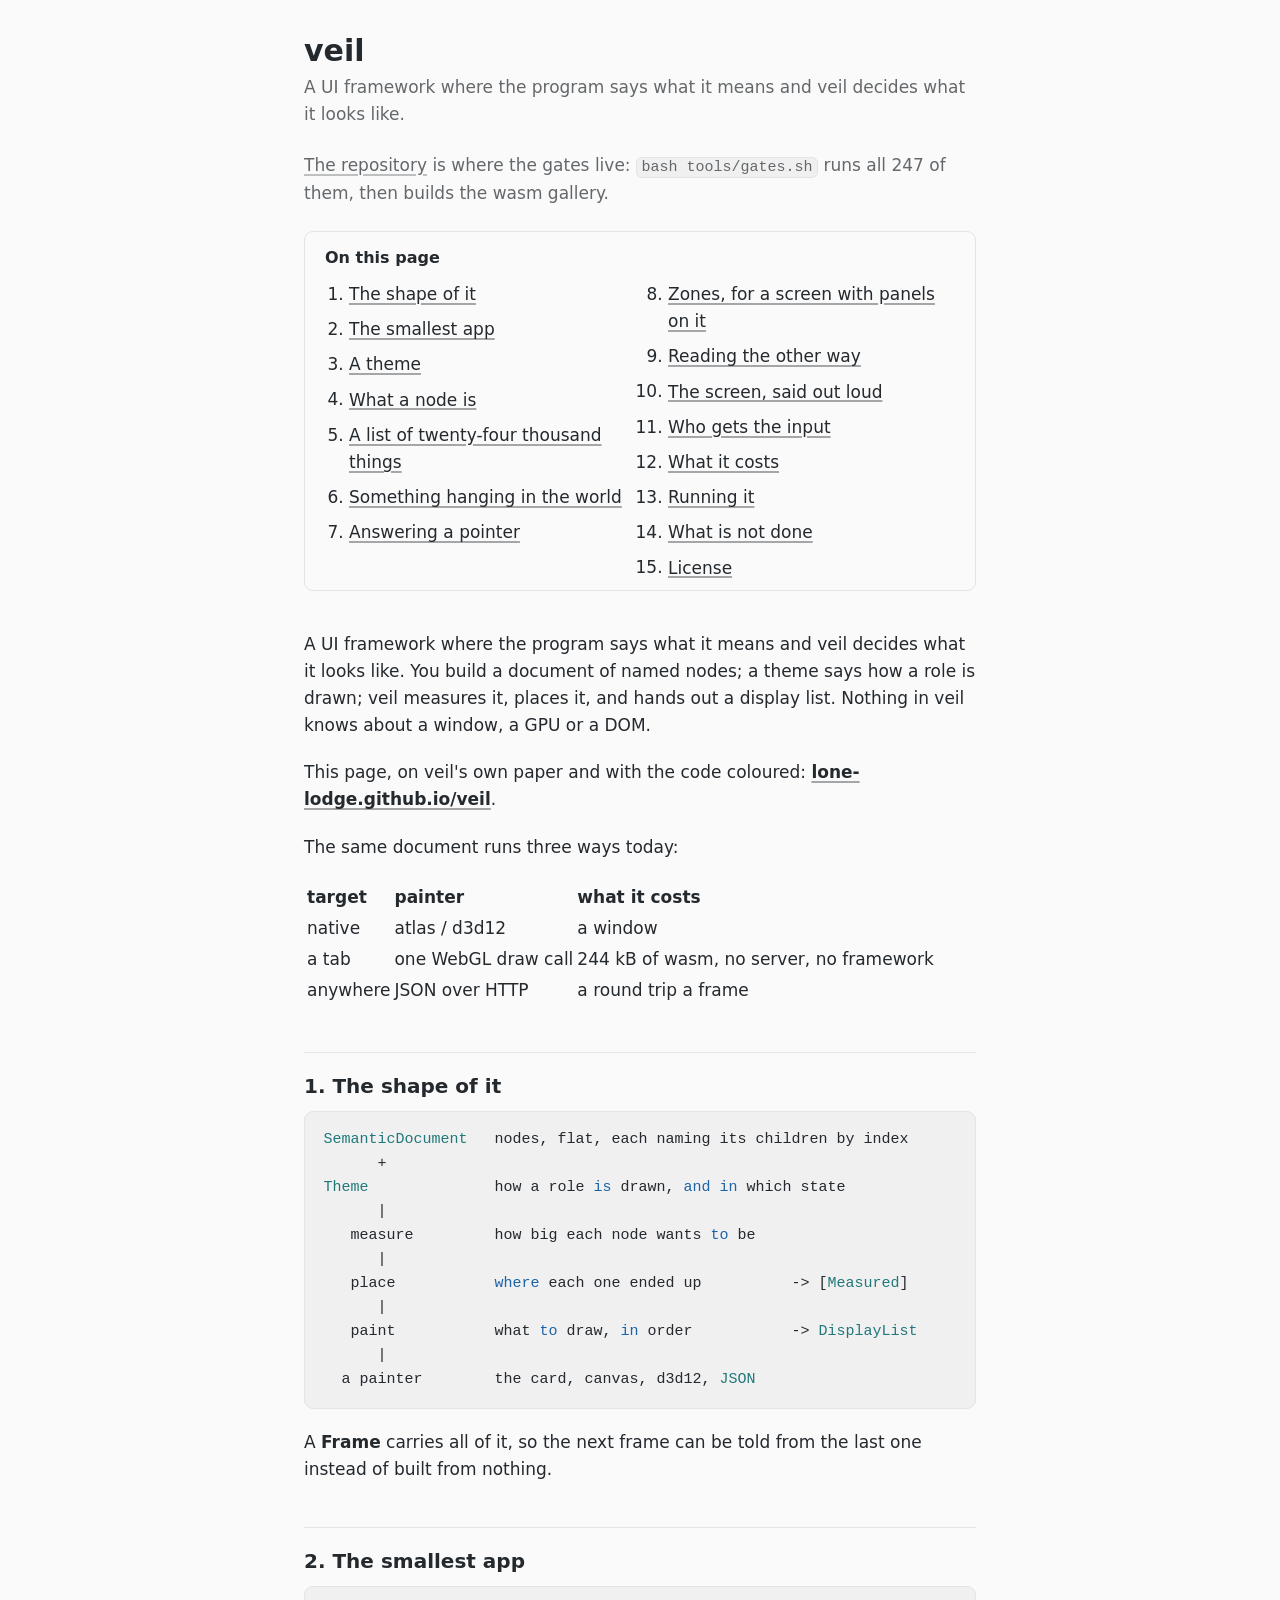
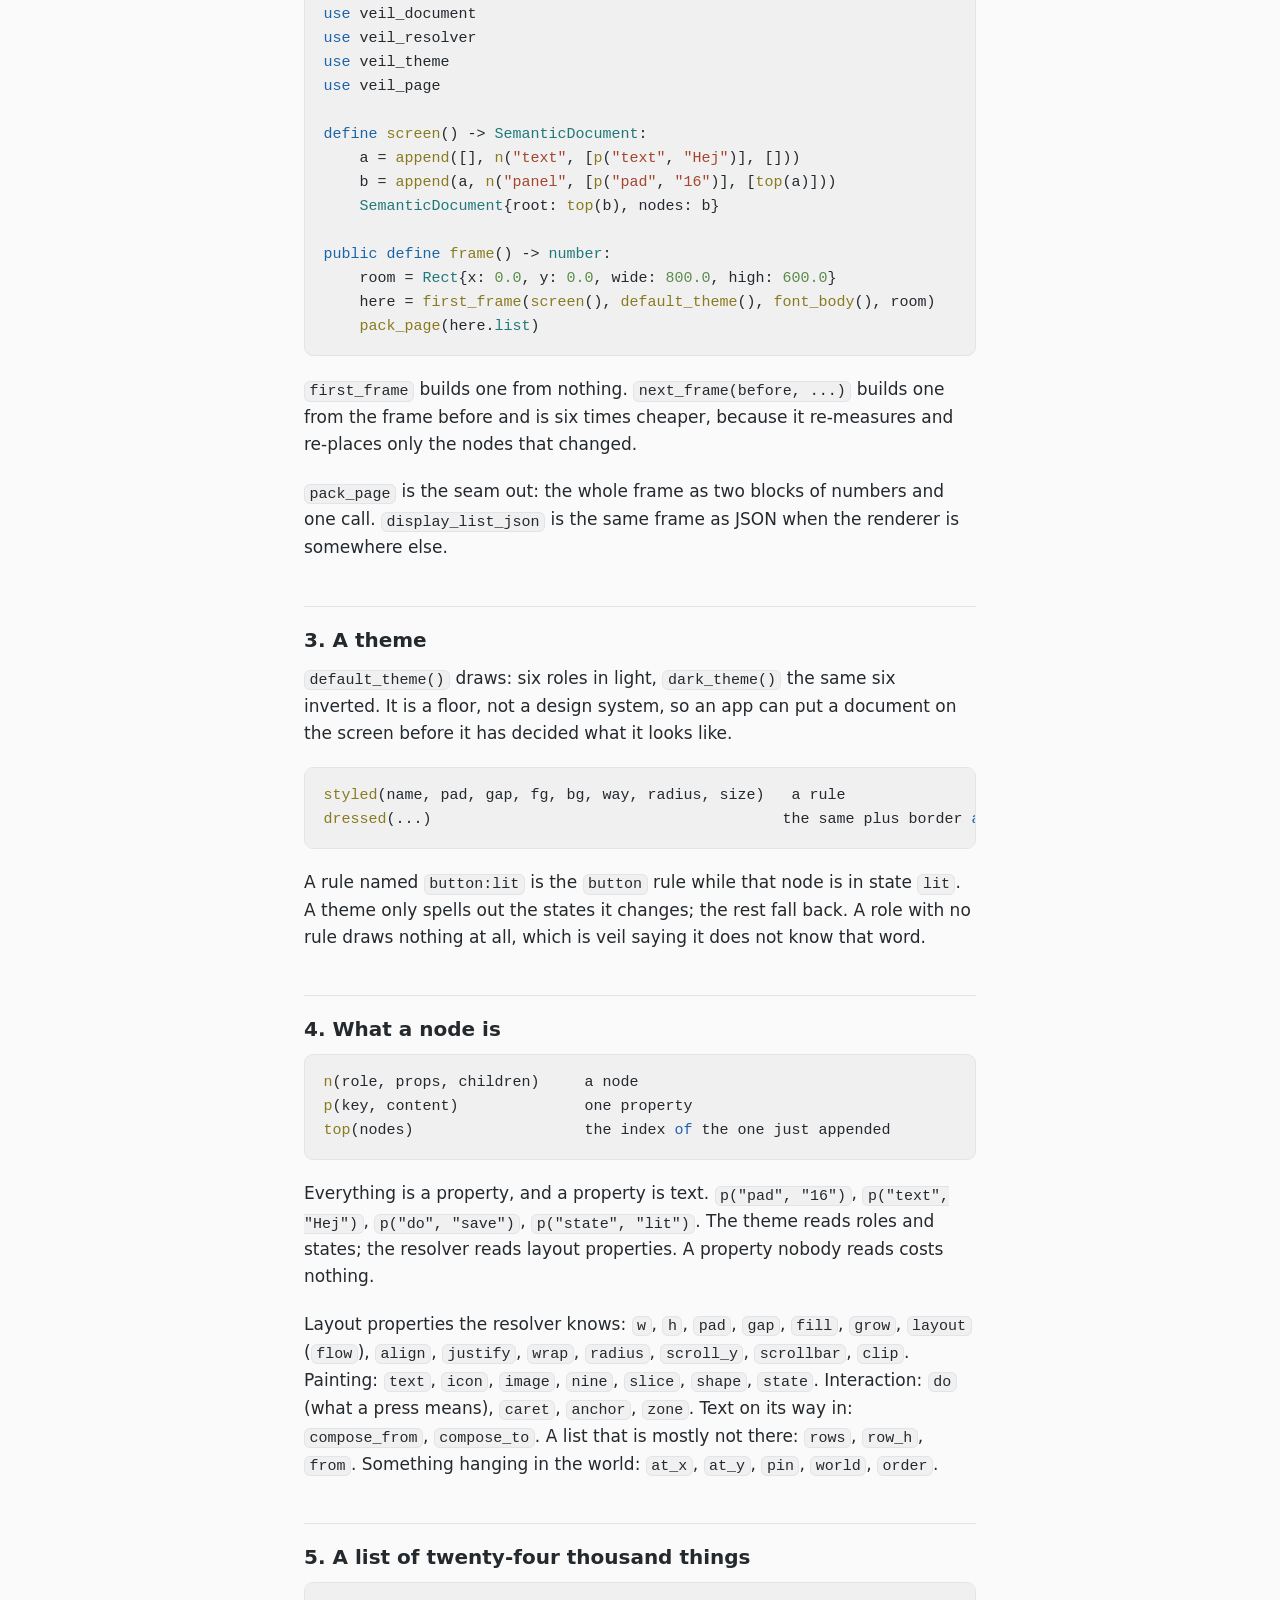
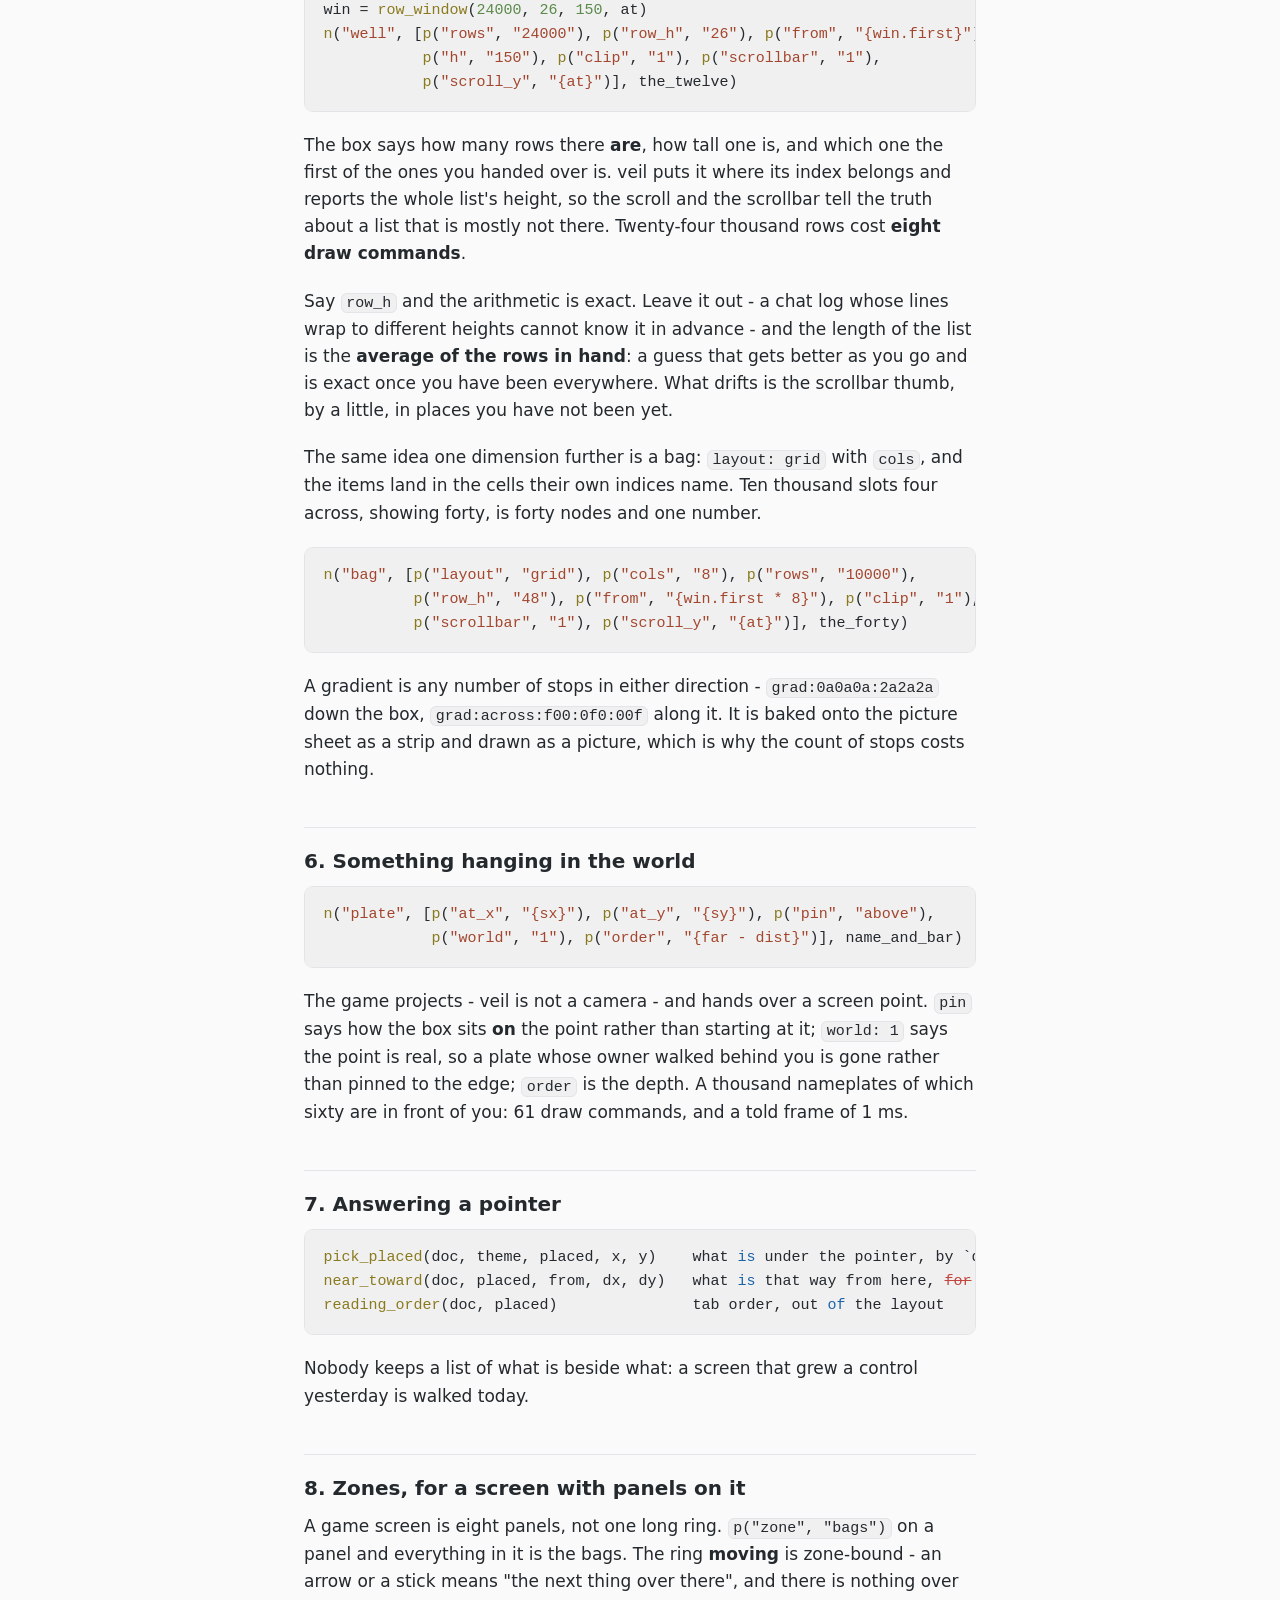
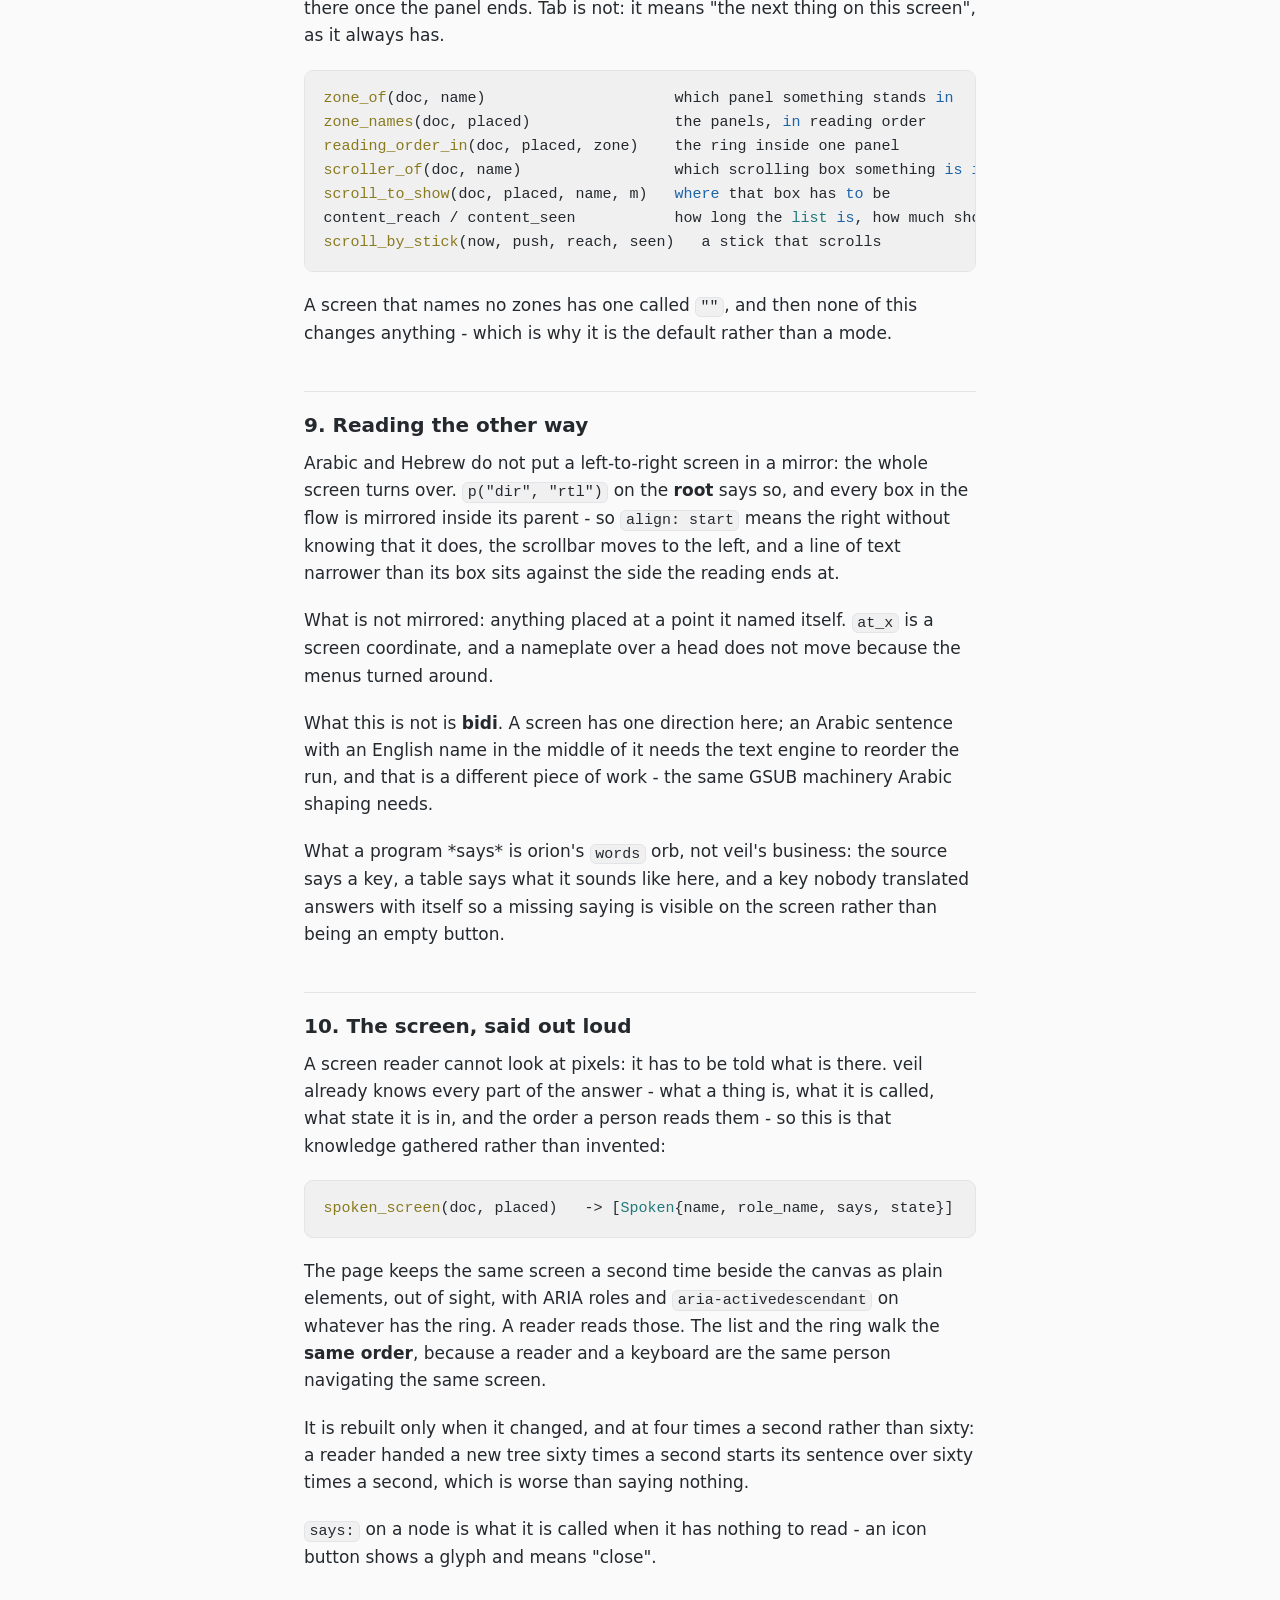
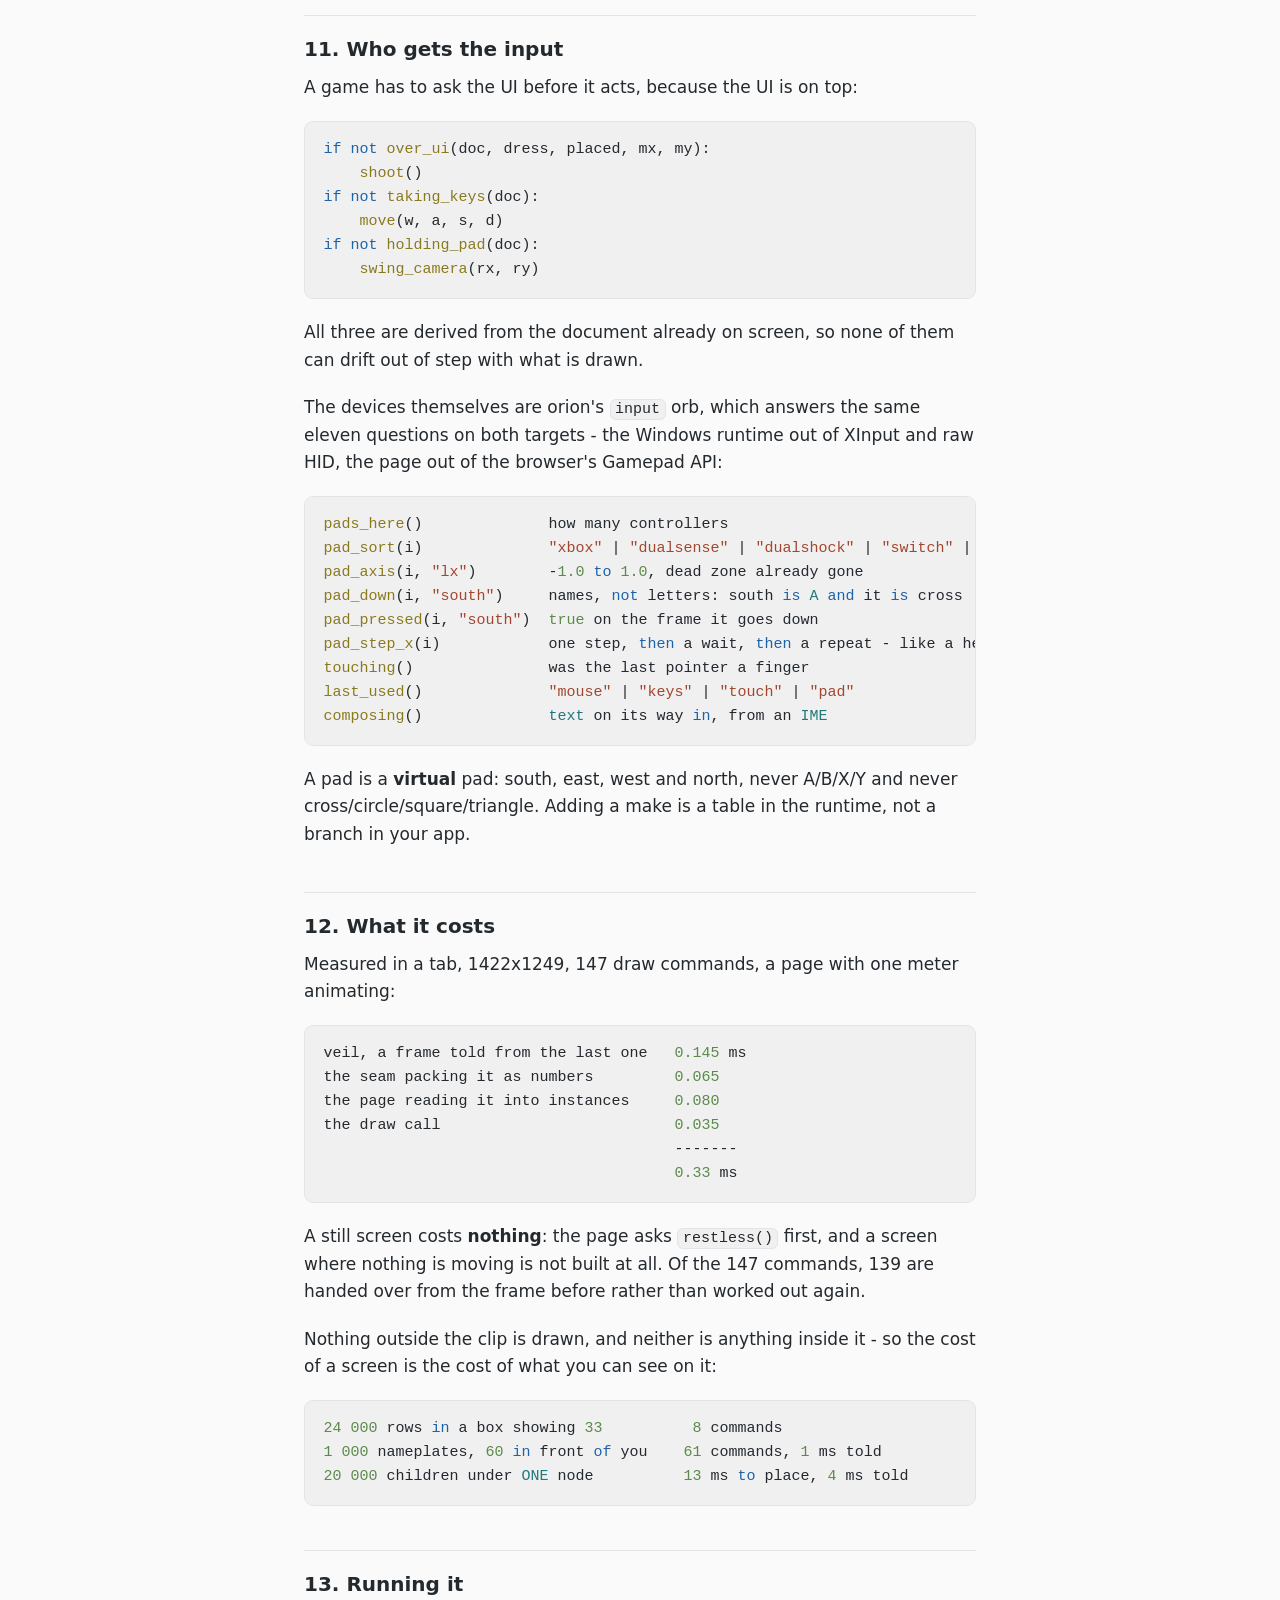
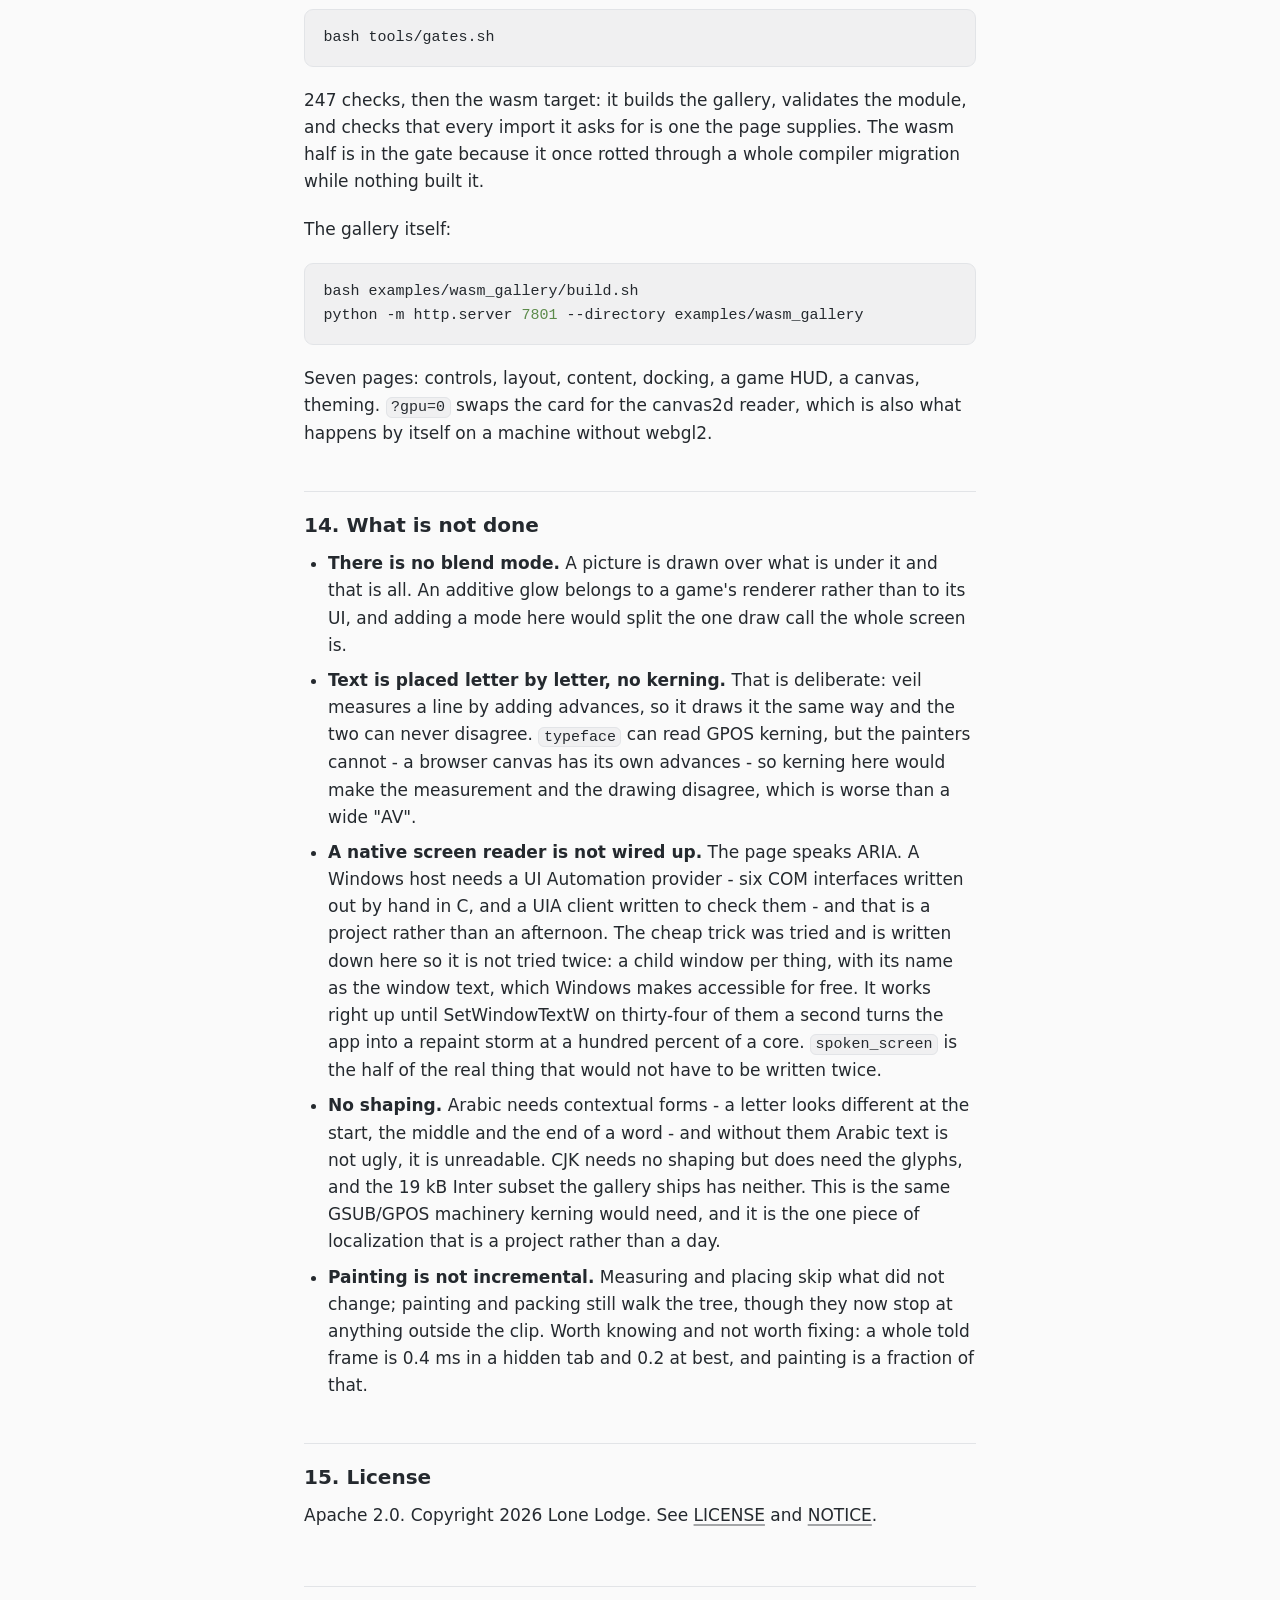
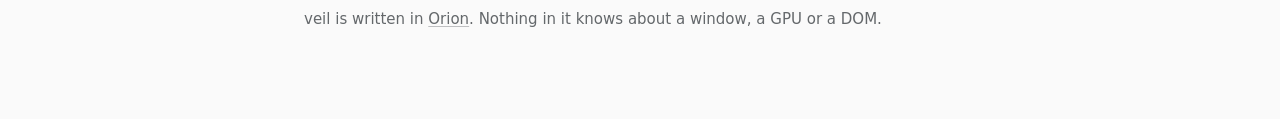
<file: docs/index.html>
<!DOCTYPE html>
<html lang="en">
<head>
<meta charset="utf-8">
<meta name="viewport" content="width=device-width, initial-scale=1">
<title>veil</title>
<meta name="description" content="A UI framework where the program says what it means and veil decides what it looks like.">
<link rel="stylesheet" href="style.css">
</head>
<body>

<a class="skip" href="#guide">Skip to the guide</a>

<header>
<h1>veil</h1>
<p class="lede">A UI framework where the program says what it means and veil decides what it looks like.</p>
<p class="lede"><a href="https://github.com/Lone-Lodge/veil">The repository</a>
is where the gates live: <code>bash tools/gates.sh</code> runs all 247 of them,
then builds the wasm gallery.</p>
</header>

<nav class="toc" aria-labelledby="toc-h">
<h2 class="toc-h" id="toc-h">On this page</h2>
<ol>
<li><a href="#the-shape-of-it">The shape of it</a></li>
<li><a href="#the-smallest-app">The smallest app</a></li>
<li><a href="#a-theme">A theme</a></li>
<li><a href="#what-a-node-is">What a node is</a></li>
<li><a href="#a-list-of-twenty-four-thousand-things">A list of twenty-four thousand things</a></li>
<li><a href="#something-hanging-in-the-world">Something hanging in the world</a></li>
<li><a href="#answering-a-pointer">Answering a pointer</a></li>
<li><a href="#zones-for-a-screen-with-panels-on-it">Zones, for a screen with panels on it</a></li>
<li><a href="#reading-the-other-way">Reading the other way</a></li>
<li><a href="#the-screen-said-out-loud">The screen, said out loud</a></li>
<li><a href="#who-gets-the-input">Who gets the input</a></li>
<li><a href="#what-it-costs">What it costs</a></li>
<li><a href="#running-it">Running it</a></li>
<li><a href="#what-is-not-done">What is not done</a></li>
<li><a href="#license">License</a></li>
</ol>
</nav>

<main id="guide">
<p>A UI framework where the program says what it means and veil decides what it looks like. You build a document of named nodes; a theme says how a role is drawn; veil measures it, places it, and hands out a display list. Nothing in veil knows about a window, a GPU or a DOM.</p>
<p>This page, on veil&#x27;s own paper and with the code coloured: <b><a href="https://lone-lodge.github.io/veil/">lone-lodge.github.io/veil</a></b>.</p>
<p>The same document runs three ways today:</p>
<table><thead><tr><th>target</th><th>painter</th><th>what it costs</th></tr></thead><tbody><tr><td>native</td><td>atlas / d3d12</td><td>a window</td></tr><tr><td>a tab</td><td>one WebGL draw call</td><td>244 kB of wasm, no server, no framework</td></tr><tr><td>anywhere</td><td>JSON over HTTP</td><td>a round trip a frame</td></tr></tbody></table>
<h2 id="the-shape-of-it">1. The shape of it</h2>
<pre><code>SemanticDocument   nodes, flat, each naming its children by index
      +
Theme              how a role is drawn, and in which state
      |
   measure         how big each node wants to be
      |
   place           where each one ended up          -&gt; [Measured]
      |
   paint           what to draw, in order           -&gt; DisplayList
      |
  a painter        the card, canvas, d3d12, JSON</code></pre>
<p>A <b>Frame</b> carries all of it, so the next frame can be told from the last one instead of built from nothing.</p>
<h2 id="the-smallest-app">2. The smallest app</h2>
<pre><code data-code>use veil_document
use veil_resolver
use veil_theme
use veil_page

define screen() -&gt; SemanticDocument:
    a = append([], n(&quot;text&quot;, [p(&quot;text&quot;, &quot;Hej&quot;)], []))
    b = append(a, n(&quot;panel&quot;, [p(&quot;pad&quot;, &quot;16&quot;)], [top(a)]))
    SemanticDocument{root: top(b), nodes: b}

public define frame() -&gt; number:
    room = Rect{x: 0.0, y: 0.0, wide: 800.0, high: 600.0}
    here = first_frame(screen(), default_theme(), font_body(), room)
    pack_page(here.list)</code></pre>
<p><code>first_frame</code> builds one from nothing. <code>next_frame(before, ...)</code> builds one from the frame before and is six times cheaper, because it re-measures and re-places only the nodes that changed.</p>
<p><code>pack_page</code> is the seam out: the whole frame as two blocks of numbers and one call. <code>display_list_json</code> is the same frame as JSON when the renderer is somewhere else.</p>
<h2 id="a-theme">3. A theme</h2>
<p><code>default_theme()</code> draws: six roles in light, <code>dark_theme()</code> the same six inverted. It is a floor, not a design system, so an app can put a document on the screen before it has decided what it looks like.</p>
<pre><code data-code>styled(name, pad, gap, fg, bg, way, radius, size)   a rule
dressed(...)                                       the same plus border and shadow</code></pre>
<p>A rule named <code>button:lit</code> is the <code>button</code> rule while that node is in state <code>lit</code>. A theme only spells out the states it changes; the rest fall back. A role with no rule draws nothing at all, which is veil saying it does not know that word.</p>
<h2 id="what-a-node-is">4. What a node is</h2>
<pre><code data-code>n(role, props, children)     a node
p(key, content)              one property
top(nodes)                   the index of the one just appended</code></pre>
<p>Everything is a property, and a property is text. <code>p(&quot;pad&quot;, &quot;16&quot;)</code>, <code>p(&quot;text&quot;, &quot;Hej&quot;)</code>, <code>p(&quot;do&quot;, &quot;save&quot;)</code>, <code>p(&quot;state&quot;, &quot;lit&quot;)</code>. The theme reads roles and states; the resolver reads layout properties. A property nobody reads costs nothing.</p>
<p>Layout properties the resolver knows: <code>w</code>, <code>h</code>, <code>pad</code>, <code>gap</code>, <code>fill</code>, <code>grow</code>, <code>layout</code> (<code>flow</code>), <code>align</code>, <code>justify</code>, <code>wrap</code>, <code>radius</code>, <code>scroll_y</code>, <code>scrollbar</code>, <code>clip</code>. Painting: <code>text</code>, <code>icon</code>, <code>image</code>, <code>nine</code>, <code>slice</code>, <code>shape</code>, <code>state</code>. Interaction: <code>do</code> (what a press means), <code>caret</code>, <code>anchor</code>, <code>zone</code>. Text on its way in: <code>compose_from</code>, <code>compose_to</code>. A list that is mostly not there: <code>rows</code>, <code>row_h</code>, <code>from</code>. Something hanging in the world: <code>at_x</code>, <code>at_y</code>, <code>pin</code>, <code>world</code>, <code>order</code>.</p>
<h2 id="a-list-of-twenty-four-thousand-things">5. A list of twenty-four thousand things</h2>
<pre><code data-code>win = row_window(24000, 26, 150, at)
n(&quot;well&quot;, [p(&quot;rows&quot;, &quot;24000&quot;), p(&quot;row_h&quot;, &quot;26&quot;), p(&quot;from&quot;, &quot;{win.first}&quot;),
           p(&quot;h&quot;, &quot;150&quot;), p(&quot;clip&quot;, &quot;1&quot;), p(&quot;scrollbar&quot;, &quot;1&quot;),
           p(&quot;scroll_y&quot;, &quot;{at}&quot;)], the_twelve)</code></pre>
<p>The box says how many rows there <b>are</b>, how tall one is, and which one the first of the ones you handed over is. veil puts it where its index belongs and reports the whole list&#x27;s height, so the scroll and the scrollbar tell the truth about a list that is mostly not there. Twenty-four thousand rows cost <b>eight draw commands</b>.</p>
<p>Say <code>row_h</code> and the arithmetic is exact. Leave it out - a chat log whose lines wrap to different heights cannot know it in advance - and the length of the list is the <b>average of the rows in hand</b>: a guess that gets better as you go and is exact once you have been everywhere. What drifts is the scrollbar thumb, by a little, in places you have not been yet.</p>
<p>The same idea one dimension further is a bag: <code>layout: grid</code> with <code>cols</code>, and the items land in the cells their own indices name. Ten thousand slots four across, showing forty, is forty nodes and one number.</p>
<pre><code data-code>n(&quot;bag&quot;, [p(&quot;layout&quot;, &quot;grid&quot;), p(&quot;cols&quot;, &quot;8&quot;), p(&quot;rows&quot;, &quot;10000&quot;),
          p(&quot;row_h&quot;, &quot;48&quot;), p(&quot;from&quot;, &quot;{win.first * 8}&quot;), p(&quot;clip&quot;, &quot;1&quot;),
          p(&quot;scrollbar&quot;, &quot;1&quot;), p(&quot;scroll_y&quot;, &quot;{at}&quot;)], the_forty)</code></pre>
<p>A gradient is any number of stops in either direction - <code>grad:0a0a0a:2a2a2a</code> down the box, <code>grad:across:f00:0f0:00f</code> along it. It is baked onto the picture sheet as a strip and drawn as a picture, which is why the count of stops costs nothing.</p>
<h2 id="something-hanging-in-the-world">6. Something hanging in the world</h2>
<pre><code data-code>n(&quot;plate&quot;, [p(&quot;at_x&quot;, &quot;{sx}&quot;), p(&quot;at_y&quot;, &quot;{sy}&quot;), p(&quot;pin&quot;, &quot;above&quot;),
            p(&quot;world&quot;, &quot;1&quot;), p(&quot;order&quot;, &quot;{far - dist}&quot;)], name_and_bar)</code></pre>
<p>The game projects - veil is not a camera - and hands over a screen point. <code>pin</code> says how the box sits <b>on</b> the point rather than starting at it; <code>world: 1</code> says the point is real, so a plate whose owner walked behind you is gone rather than pinned to the edge; <code>order</code> is the depth. A thousand nameplates of which sixty are in front of you: 61 draw commands, and a told frame of 1 ms.</p>
<h2 id="answering-a-pointer">7. Answering a pointer</h2>
<pre><code data-code>pick_placed(doc, theme, placed, x, y)    what is under the pointer, by `do` name
near_toward(doc, placed, from, dx, dy)   what is that way from here, for arrows
reading_order(doc, placed)               tab order, out of the layout</code></pre>
<p>Nobody keeps a list of what is beside what: a screen that grew a control yesterday is walked today.</p>
<h2 id="zones-for-a-screen-with-panels-on-it">8. Zones, for a screen with panels on it</h2>
<p>A game screen is eight panels, not one long ring. <code>p(&quot;zone&quot;, &quot;bags&quot;)</code> on a panel and everything in it is the bags. The ring <b>moving</b> is zone-bound - an arrow or a stick means &quot;the next thing over there&quot;, and there is nothing over there once the panel ends. Tab is not: it means &quot;the next thing on this screen&quot;, as it always has.</p>
<pre><code data-code>zone_of(doc, name)                     which panel something stands in
zone_names(doc, placed)                the panels, in reading order
reading_order_in(doc, placed, zone)    the ring inside one panel
scroller_of(doc, name)                 which scrolling box something is in
scroll_to_show(doc, placed, name, m)   where that box has to be
content_reach / content_seen           how long the list is, how much shows
scroll_by_stick(now, push, reach, seen)   a stick that scrolls</code></pre>
<p>A screen that names no zones has one called <code>&quot;&quot;</code>, and then none of this changes anything - which is why it is the default rather than a mode.</p>
<h2 id="reading-the-other-way">9. Reading the other way</h2>
<p>Arabic and Hebrew do not put a left-to-right screen in a mirror: the whole screen turns over. <code>p(&quot;dir&quot;, &quot;rtl&quot;)</code> on the <b>root</b> says so, and every box in the flow is mirrored inside its parent - so <code>align: start</code> means the right without knowing that it does, the scrollbar moves to the left, and a line of text narrower than its box sits against the side the reading ends at.</p>
<p>What is not mirrored: anything placed at a point it named itself. <code>at_x</code> is a screen coordinate, and a nameplate over a head does not move because the menus turned around.</p>
<p>What this is not is <b>bidi</b>. A screen has one direction here; an Arabic sentence with an English name in the middle of it needs the text engine to reorder the run, and that is a different piece of work - the same GSUB machinery Arabic shaping needs.</p>
<p>What a program *says* is orion&#x27;s <code>words</code> orb, not veil&#x27;s business: the source says a key, a table says what it sounds like here, and a key nobody translated answers with itself so a missing saying is visible on the screen rather than being an empty button.</p>
<h2 id="the-screen-said-out-loud">10. The screen, said out loud</h2>
<p>A screen reader cannot look at pixels: it has to be told what is there. veil already knows every part of the answer - what a thing is, what it is called, what state it is in, and the order a person reads them - so this is that knowledge gathered rather than invented:</p>
<pre><code data-code>spoken_screen(doc, placed)   -&gt; [Spoken{name, role_name, says, state}]</code></pre>
<p>The page keeps the same screen a second time beside the canvas as plain elements, out of sight, with ARIA roles and <code>aria-activedescendant</code> on whatever has the ring. A reader reads those. The list and the ring walk the <b>same order</b>, because a reader and a keyboard are the same person navigating the same screen.</p>
<p>It is rebuilt only when it changed, and at four times a second rather than sixty: a reader handed a new tree sixty times a second starts its sentence over sixty times a second, which is worse than saying nothing.</p>
<p><code>says:</code> on a node is what it is called when it has nothing to read - an icon button shows a glyph and means &quot;close&quot;.</p>
<h2 id="who-gets-the-input">11. Who gets the input</h2>
<p>A game has to ask the UI before it acts, because the UI is on top:</p>
<pre><code data-code>if not over_ui(doc, dress, placed, mx, my):
    shoot()
if not taking_keys(doc):
    move(w, a, s, d)
if not holding_pad(doc):
    swing_camera(rx, ry)</code></pre>
<p>All three are derived from the document already on screen, so none of them can drift out of step with what is drawn.</p>
<p>The devices themselves are orion&#x27;s <code>input</code> orb, which answers the same eleven questions on both targets - the Windows runtime out of XInput and raw HID, the page out of the browser&#x27;s Gamepad API:</p>
<pre><code data-code>pads_here()              how many controllers
pad_sort(i)              &quot;xbox&quot; | &quot;dualsense&quot; | &quot;dualshock&quot; | &quot;switch&quot; | &quot;pad&quot;
pad_axis(i, &quot;lx&quot;)        -1.0 to 1.0, dead zone already gone
pad_down(i, &quot;south&quot;)     names, not letters: south is A and it is cross
pad_pressed(i, &quot;south&quot;)  true on the frame it goes down
pad_step_x(i)            one step, then a wait, then a repeat - like a held key
touching()               was the last pointer a finger
last_used()              &quot;mouse&quot; | &quot;keys&quot; | &quot;touch&quot; | &quot;pad&quot;
composing()              text on its way in, from an IME</code></pre>
<p>A pad is a <b>virtual</b> pad: south, east, west and north, never A/B/X/Y and never cross/circle/square/triangle. Adding a make is a table in the runtime, not a branch in your app.</p>
<h2 id="what-it-costs">12. What it costs</h2>
<p>Measured in a tab, 1422x1249, 147 draw commands, a page with one meter animating:</p>
<pre><code>veil, a frame told from the last one   0.145 ms
the seam packing it as numbers         0.065
the page reading it into instances     0.080
the draw call                          0.035
                                       -------
                                       0.33 ms</code></pre>
<p>A still screen costs <b>nothing</b>: the page asks <code>restless()</code> first, and a screen where nothing is moving is not built at all. Of the 147 commands, 139 are handed over from the frame before rather than worked out again.</p>
<p>Nothing outside the clip is drawn, and neither is anything inside it - so the cost of a screen is the cost of what you can see on it:</p>
<pre><code>24 000 rows in a box showing 33          8 commands
1 000 nameplates, 60 in front of you    61 commands, 1 ms told
20 000 children under ONE node          13 ms to place, 4 ms told</code></pre>
<h2 id="running-it">13. Running it</h2>
<pre><code>bash tools/gates.sh</code></pre>
<p>247 checks, then the wasm target: it builds the gallery, validates the module, and checks that every import it asks for is one the page supplies. The wasm half is in the gate because it once rotted through a whole compiler migration while nothing built it.</p>
<p>The gallery itself:</p>
<pre><code>bash examples/wasm_gallery/build.sh
python -m http.server 7801 --directory examples/wasm_gallery</code></pre>
<p>Seven pages: controls, layout, content, docking, a game HUD, a canvas, theming. <code>?gpu=0</code> swaps the card for the canvas2d reader, which is also what happens by itself on a machine without webgl2.</p>
<h2 id="what-is-not-done">14. What is not done</h2>
<ul><li><b>There is no blend mode.</b> A picture is drawn over what is under it and that is all. An additive glow belongs to a game&#x27;s renderer rather than to its UI, and adding a mode here would split the one draw call the whole screen is.</li><li><b>Text is placed letter by letter, no kerning.</b> That is deliberate: veil measures a line by adding advances, so it draws it the same way and the two can never disagree. <code>typeface</code> can read GPOS kerning, but the painters cannot - a browser canvas has its own advances - so kerning here would make the measurement and the drawing disagree, which is worse than a wide &quot;AV&quot;.</li><li><b>A native screen reader is not wired up.</b> The page speaks ARIA. A Windows host needs a UI Automation provider - six COM interfaces written out by hand in C, and a UIA client written to check them - and that is a project rather than an afternoon. The cheap trick was tried and is written down here so it is not tried twice: a child window per thing, with its name as the window text, which Windows makes accessible for free. It works right up until SetWindowTextW on thirty-four of them a second turns the app into a repaint storm at a hundred percent of a core. <code>spoken_screen</code> is the half of the real thing that would not have to be written twice.</li><li><b>No shaping.</b> Arabic needs contextual forms - a letter looks different at the start, the middle and the end of a word - and without them Arabic text is not ugly, it is unreadable. CJK needs no shaping but does need the glyphs, and the 19 kB Inter subset the gallery ships has neither. This is the same GSUB/GPOS machinery kerning would need, and it is the one piece of localization that is a project rather than a day.</li><li><b>Painting is not incremental.</b> Measuring and placing skip what did not change; painting and packing still walk the tree, though they now stop at anything outside the clip. Worth knowing and not worth fixing: a whole told frame is 0.4 ms in a hidden tab and 0.2 at best, and painting is a fraction of that.</li></ul>
<h2 id="license">15. License</h2>
<p>Apache 2.0. Copyright 2026 Lone Lodge. See <a href="LICENSE">LICENSE</a> and <a href="NOTICE">NOTICE</a>.</p></main>

<footer>
<p>veil is written in <a href="https://github.com/Lone-Lodge/orion">Orion</a>.
Nothing in it knows about a window, a GPU or a DOM.</p>
</footer>

<script src="highlight.js"></script>

</body>
</html>
</file>
<file: docs/style.css>
/* veil guide - one stylesheet, no build step, no dependencies.
 *
 * The palette is dots', value for value: near-white paper, a soft grey card,
 * obsidian dark without the purple, one soft blue as the accent, and dots'
 * own hairline. Same colours as the workshop, so moving between them is not a
 * jolt. The one colour dots does not have is a comment inside code, and that
 * is derived the way dots derives its reading tones - the ink mixed into the
 * paper, `color-mix(ink 75%, bg)`.
 *
 * That palette is WCAG AA, not AAA. The hairline is 1.22:1 by design: dots separates with radius and tone, not strokes. An
 * earlier version of this file took three of those colours darker to reach
 * 7:1, and the guide stopped looking like the workshop. Looking like one
 * thing won.
 *
 * Nothing here is eyeballed. tools/guide.py checks this palette and
 * recomputes every pair that carries meaning - 4.5:1 for text, 3:1 for the
 * accent and the rule - so a colour that drifts below its threshold fails
 * the build:
 *
 *   light   text #24292e on #fafafa   14.1:1
 *           text #24292e on #f0f0f1   12.9:1   (code)
 *           dim  #64686b on #f0f0f1    4.9:1   (secondary text)
 *           blue #5b7fa6 on #fafafa    4.0:1   (active, never text)
 *   dark    text #dcddde on #1e1e1e   12.3:1
 *           text #dcddde on #161616   13.3:1   (code)
 *           dim  #a3a4a4 on #161616    7.2:1   (secondary text)
 *           blue #8aa8cc on #1e1e1e    6.8:1
 *
 * Code IS syntax-highlighted (highlight.js, the same token categories as the
 * VS Code grammar) in dots' editor colours, so a sample here and the same
 * file open in the workshop are painted alike. The accent is not one of them:
 * it means "active", which no word in a code block is. docs_check measures
 * every hue.
 */

:root {
    color-scheme: light dark;
    --bg: #fafafa;
    --fg: #24292e;
    --code-bg: #f0f0f1;
    --dim: #64686b;
    --link: #5b7fa6;
    --rule: #e2e4e7;
    --focus: #5b7fa6;
    /* Syntax: dots' editor palette, value for value (dots/code/hue.js paints
     * `::highlight(hue-k)` and friends; ui/style.css colours them). The token
     * letters are the same here - c, s, n, k, t, f - and so is the card they
     * sit on, so code in the guide looks like code in the workshop.
     *
     * This is where colour belongs. The accent is the interface saying "this
     * is active"; a keyword is not active, it is a keyword, and telling one
     * kind of word from another is the whole job of a code block. Each clears
     * 3:1 on the card; docs_check measures them. */
    --tok-c: #4e7f43;
    --tok-k: #1c63a8;
    --tok-t: #20787a;
    --tok-s: #a3462d;
    --tok-n: #5b8a4a;
    --tok-f: #8a7a1e;
    --tok-x: #c4453e;
}

@media (prefers-color-scheme: dark) {
    :root {
        --bg: #1e1e1e;
        --fg: #dcddde;
        --code-bg: #161616;
        --dim: #a3a4a4;
        --link: #8aa8cc;
        --rule: #2e3134;
        --focus: #8aa8cc;
        --tok-c: #6a9955;
        --tok-k: #569cd6;
        --tok-t: #4ec9b0;
        --tok-s: #ce9178;
        --tok-n: #b5cea8;
        --tok-f: #dcdcaa;
        --tok-x: #e0605a;
    }
}

/* dots builds every surface out of three formulas: one hover, one hairline,
 * one radius scale (6 / 9 / 12). A page is not an app, but it can be made of
 * the same parts, so moving between the workshop and the guide is not a jolt.
 * Separation is radius and tone; a stroke only where a document needs one that
 * an app does not - a code block on near-white paper is 1.05:1 against it. */
:root {
    --hairline: var(--rule);
    --hover: color-mix(in srgb, var(--fg) 7%, transparent);
    --r-small: 6px;
    --r-card: 9px;
    --r-surface: 12px;
}
::selection { background: color-mix(in srgb, var(--link) 30%, transparent); }

/* AAA 1.4.12: the reader may override spacing. Everything below is in
 * relative units so nothing collapses when they do, or at 200% zoom. */
* { box-sizing: border-box; }

body {
    margin: 0;
    padding: 2rem 1.25rem 6rem;
    background: var(--bg);
    color: var(--fg);
    font: 1.0625rem/1.6 system-ui, -apple-system, "Segoe UI", Roboto, sans-serif;
    /* AAA 1.4.8: no justified text, and no more than 80 characters a line. */
    text-align: left;
}

/* One column, centred, capped at reading width. */
main, header, footer { max-width: 42rem; margin-inline: auto; }

/* AAA 2.4.1: a way past the header for keyboard and screen-reader users.
 * Visible the moment it has focus rather than hidden outright. */
.skip {
    position: absolute;
    left: -100vw;
}
.skip:focus {
    position: static;
    display: inline-block;
    margin-bottom: 1rem;
}

/* AAA 2.4.7 / 2.4.11: focus is never removed and never obscured. */
a:focus-visible,
:focus-visible {
    outline: 3px solid var(--focus);
    outline-offset: 2px;
    border-radius: 2px;
}

h1 {
    font-size: 1.875rem;
    line-height: 1.25;
    margin: 0 0 0.25rem;
}

h2 {
    font-size: 1.25rem;
    line-height: 1.3;
    margin: 2.75rem 0 0.75rem;
    padding-top: 1.25rem;
    border-top: 1px solid var(--rule);
}

.lede {
    margin: 0 0 1.5rem;
    color: var(--dim);
}

/* Jump list. Static, never sticky: a bar pinned to the top is the usual way
 * a focused link ends up hidden behind something while tabbing, which is
 * exactly what 2.4.11 and 2.4.12 are about. Ten links do not need to follow
 * you down the page.
 *
 * A real <ol> because the sections are numbered and read in order; the
 * numbers come from the list, so the link text alone still says where it
 * goes (2.4.9). */
.toc {
    max-width: 42rem;
    margin: 0 auto 2.5rem;
    padding: 1rem 1.25rem 0.5rem;
    border: 1px solid var(--hairline);
    border-radius: var(--r-card);
}
.toc-h {
    border-top: none;
    padding-top: 0;
    margin: 0 0 0.75rem;
    font-size: 1rem;
}
.toc ol {
    margin: 0;
    padding-left: 1.5rem;
    /* Two columns where there is room, one where there is not. No media
     * query needed, and it reflows at 320px and at 200% zoom (1.4.10). */
    columns: 2;
    column-gap: 2rem;
}
.toc li { margin-bottom: 0.5rem; break-inside: avoid; }
.toc a { border-radius: var(--r-small); padding: 0.05em 0.25em; margin-left: -0.25em; }
.toc a:hover { background: var(--hover); color: inherit; text-decoration-color: currentColor; }
.toc .toc-last { margin-bottom: 0.75rem; }

/* A heading that has just been jumped to should not sit flush against the
 * viewport edge, and the anchor must clear any future sticky header. */
h2[id] { scroll-margin-top: 1rem; }

/* AAA 1.4.8: paragraph spacing at least 1.5x the line height. */
p { margin: 0 0 1.25rem; }

ul { margin: 0 0 1.25rem; padding-left: 1.5rem; }
li { margin-bottom: 0.5rem; }

/* A link is ink with a line under it, not a colour. In dots the gold means
 * CONNECTION and it is spent sparingly; a page where every link is gold
 * spends it on nothing. So the line is what marks a link (1.4.1 wants more
 * than colour anyway), and the gold arrives when the pointer does. */
a {
    color: inherit;
    text-decoration-line: underline;
    text-decoration-color: color-mix(in srgb, currentColor 40%, transparent);
    text-decoration-thickness: 0.09em;
    text-underline-offset: 0.16em;
}
a:hover {
    color: var(--link);
    text-decoration-color: var(--link);
}

/* Language switcher. aria-current marks the active one; the parenthesised
 * label is there so it does not read as colour-only either. */
.langs {
    margin: 0 0 2rem;
    padding: 0;
    list-style: none;
    display: flex;
    flex-wrap: wrap;
    gap: 1rem;
    font-size: 0.9375rem;
}
.langs li { margin: 0; }
.langs [aria-current="page"] {
    color: var(--fg);
    text-decoration: none;
    font-weight: 600;
}

pre {
    background: var(--code-bg);
    border: 1px solid var(--hairline);
    border-radius: var(--r-card);
    padding: 1rem 1.15rem;
    /* Long lines scroll here rather than forcing the page sideways (1.4.10).
     * Keyboard-reachable so it is not a scroll trap. */
    overflow-x: auto;
    margin: 0 0 1.25rem;
}

code, pre, kbd {
    font-family: ui-monospace, SFMono-Regular, "Cascadia Mono", Consolas, monospace;
    font-size: 0.9375rem;
}

pre code { background: none; padding: 0; }

/* Inline code needs a hint of a box, not a colour change. */
:not(pre) > code {
    background: var(--code-bg);
    border: 1px solid var(--hairline);
    border-radius: var(--r-small);
    padding: 0.05em 0.3em;
}

/* Syntax highlighting (highlight.js), mirroring the VS Code grammar's token
 * categories. `.c` is the legacy comment class kept for any static markup.
 * Each hue clears 7:1 on the code background in both themes, chosen so five
 * DISTINCT hues stay distinguishable at AAA where five tints would not. */
.c,
.hl-c { color: var(--tok-c); font-style: italic; }
.hl-k { color: var(--tok-k); }
.hl-t { color: var(--tok-t); }
.hl-s { color: var(--tok-s); }
.hl-n { color: var(--tok-n); }
.hl-f { color: var(--tok-f); }
.hl-x { color: var(--tok-x); text-decoration: line-through; }

/* Library reference (reference.html): each orb's exported functions, one per
 * row, signature then a one-line description. The blurb and the description
 * are dim like a comment. No new colours, so the palette check still covers
 * every pair; --dim sits on --bg here, lighter than --code-bg, so it clears
 * the 7:1 the comment check already proves on the darker code background. */
.orb-blurb {
    color: var(--dim);
    margin: -0.25rem 0 1.25rem;
}
.sub {
    font-size: 0.8rem;
    text-transform: uppercase;
    letter-spacing: 0.06em;
    color: var(--dim);
    margin: 1.25rem 0 0.6rem;
}
.fn { margin: 0 0 1rem; }
.fn .sig {
    display: inline-block;
    padding: 0.15em 0.45em;
}
.fn p {
    margin: 0.35rem 0 0;
    color: var(--dim);
}

/* Copy button, added by a small script to every code block. Subtle by default
 * so it never competes with the code, terracotta on hover/focus. Kept visible
 * (not hover-only) so it works on touch and for keyboard users. */
.code-wrap { position: relative; }
.copy-btn {
    position: absolute;
    top: 0.5rem;
    right: 0.5rem;
    font: inherit;
    font-size: 0.8125rem;
    line-height: 1;
    padding: 0.25em 0.6em;
    color: var(--dim);
    background: var(--bg);
    border: 1px solid var(--hairline);
    border-radius: var(--r-small);
    cursor: pointer;
    opacity: 0.55;
    transition: opacity 0.12s ease, color 0.12s ease, border-color 0.12s ease;
}
.code-wrap:hover .copy-btn,
.copy-btn:focus { opacity: 1; }
.copy-btn:hover,
.copy-btn.copied { color: var(--link); border-color: var(--link); }

footer {
    margin-top: 3.5rem;
    padding-top: 1.25rem;
    border-top: 1px solid var(--rule);
    color: var(--dim);
    font-size: 0.9375rem;
}

/* Nothing here animates, but say so explicitly for anything added later. */
@media (prefers-reduced-motion: reduce) {
    *, *::before, *::after {
        animation-duration: 0.01ms !important;
        transition-duration: 0.01ms !important;
    }
}

/* proven usage under a reference entry: the example lines the build runs */
.fn pre.ex { margin: 0.35rem 0 0.2rem; padding: 0.4rem 0.6rem; font-size: 0.85em; opacity: 0.85; overflow-x: auto; }
</file>
